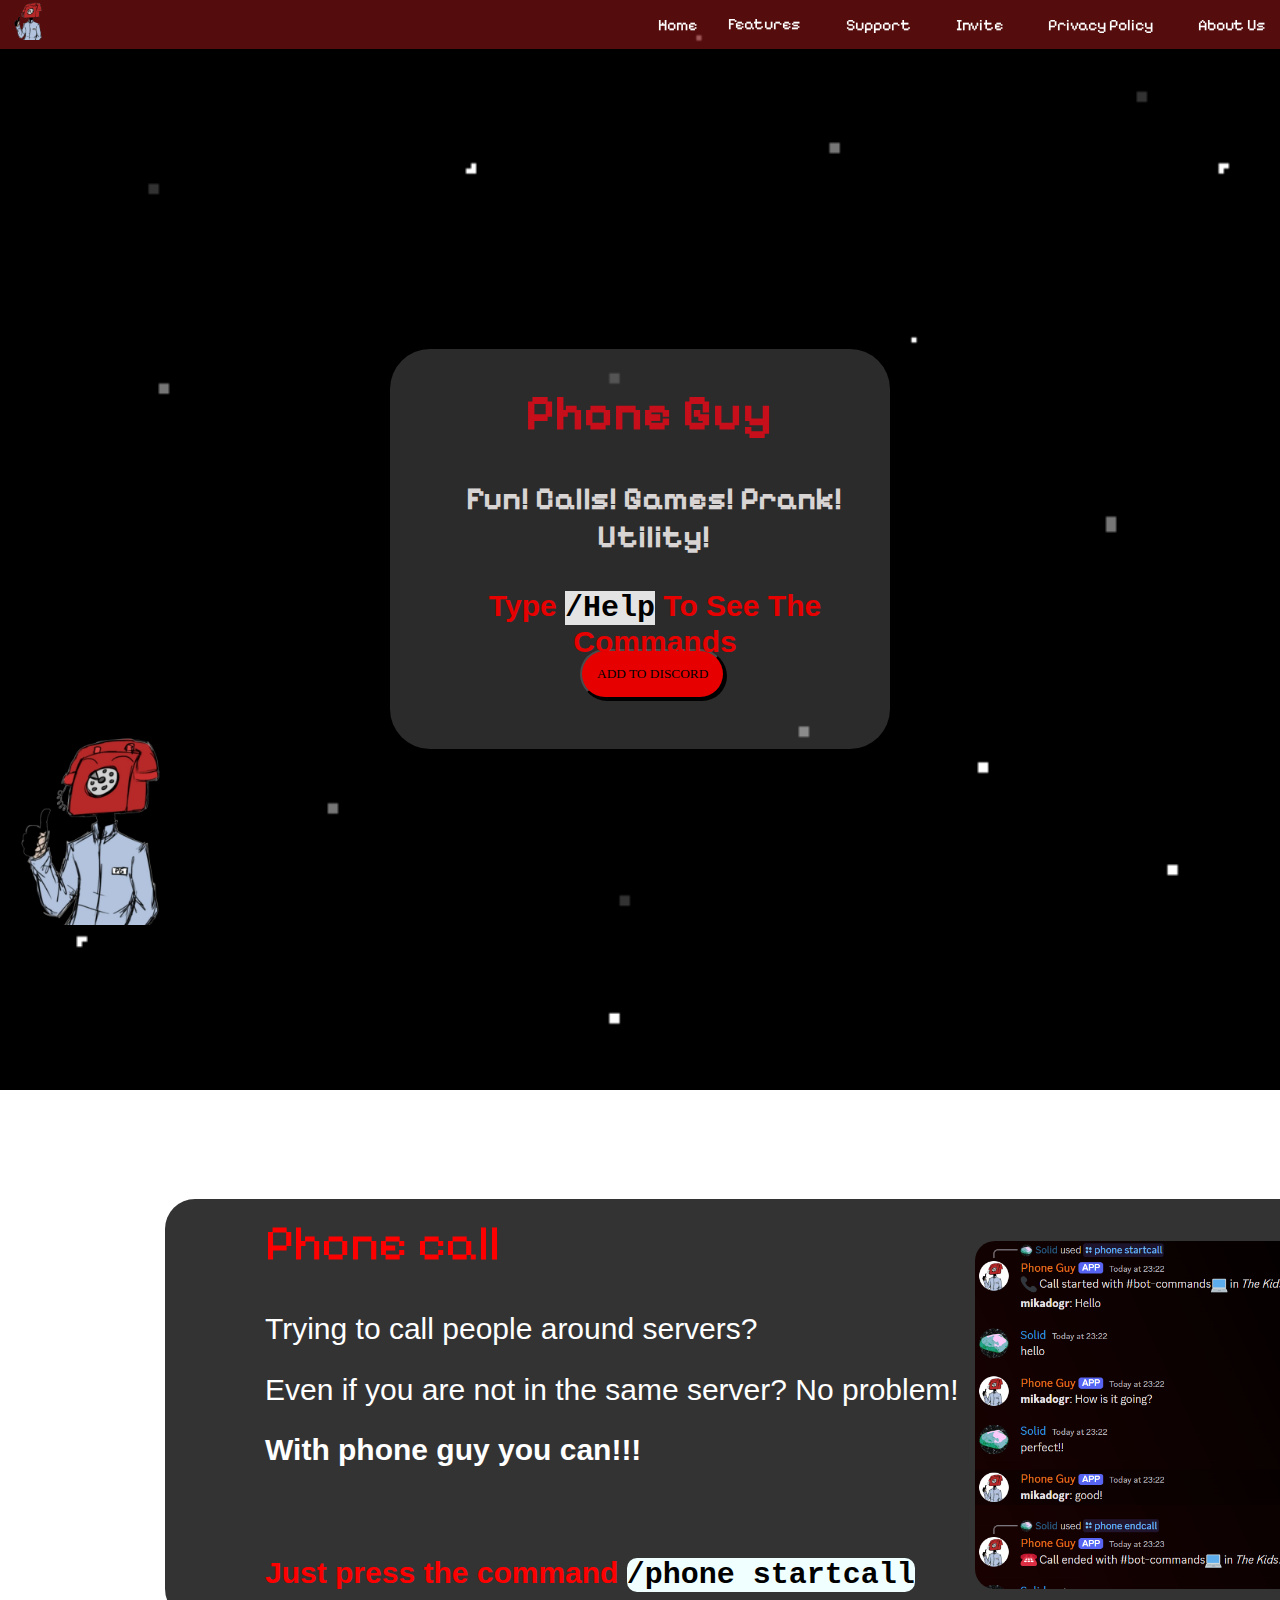
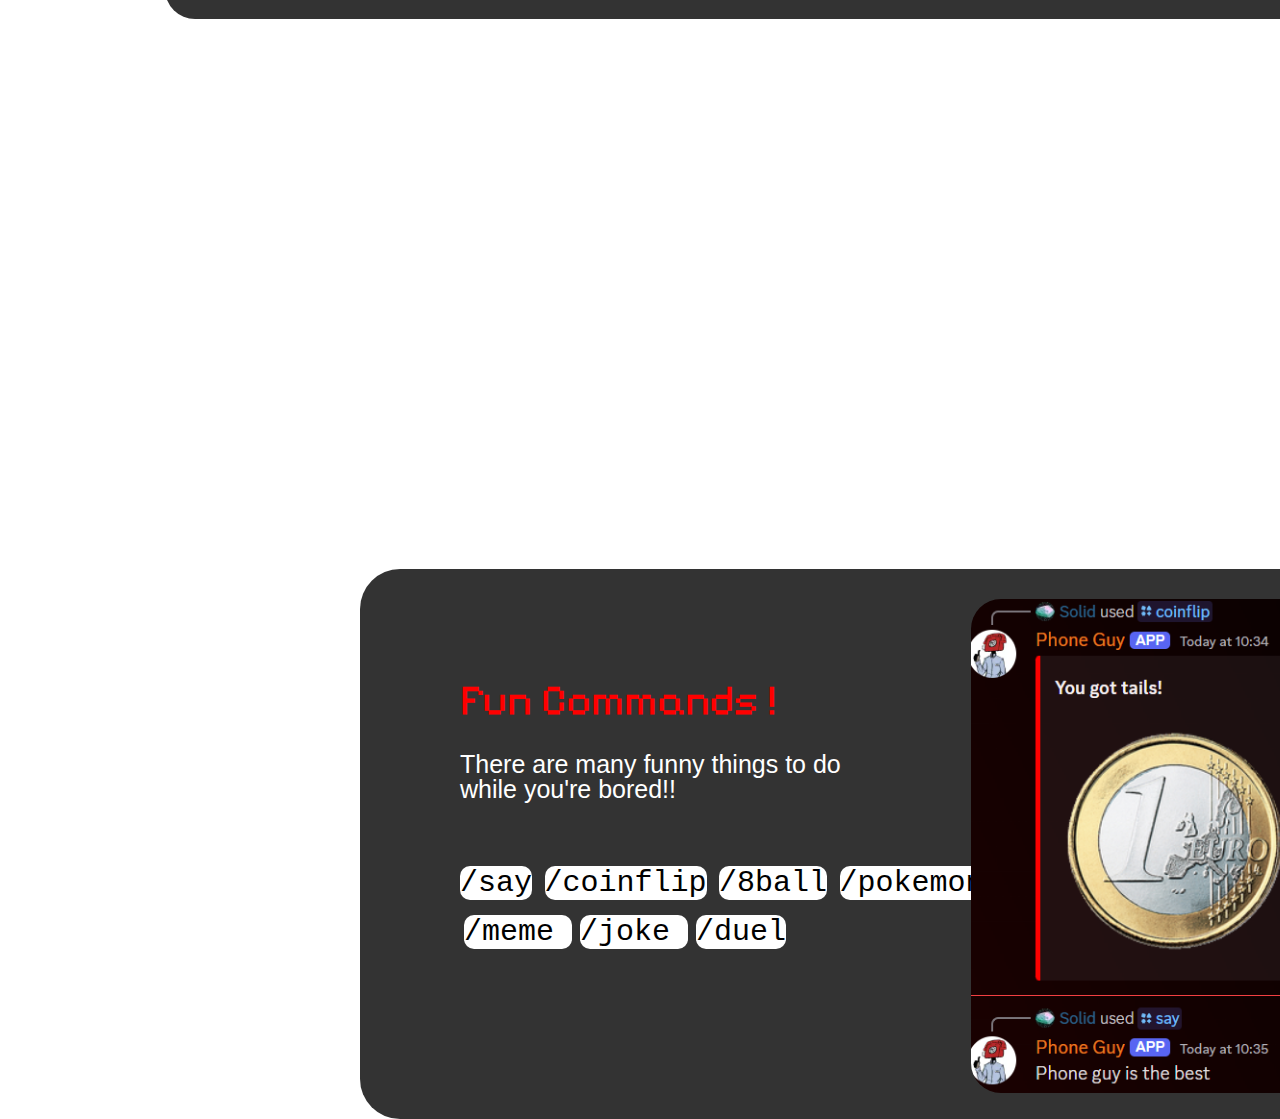
<file: index.html>
<!DOCTYPE html>
<html lang="en">
<head>
    <meta charset="UTF-8">
    <meta name="viewport" content="width=device-width, initial-scale=1.0">
    <title>Phone Guy</title>
    <link rel="stylesheet" href="styles.css">
    <link rel="shortcut icon" href="./images/nonbackroundPhoneGuy.png" type="image/x-icon">
    <!----------------------------------------------------------FONTS------------------------------------------------------------>
    <link rel="preconnect" href="https://fonts.googleapis.com">
    <link rel="preconnect" href="https://fonts.gstatic.com" crossorigin>
    <link href="https://fonts.googleapis.com/css2?family=Bebas+Neue&display=swap" rel="stylesheet">
    <link href="https://fonts.googleapis.com/css2?family=Pixelify+Sans:wght@400..700&display=swap" rel="stylesheet">

</head>
<body>
    



<!--------------------------------------------------------------------NAVBAR---------------------------------------------->


    <nav class="navbar">
       
      
         <div class="logo">
           
             <img   src="./images/nonbackroundPhoneGuy.png" width="40px" style="display: flex;  margin-left: 10px; position: absolute; " alt="">
       </div>



    <ul>
            <li><a href="aboutUs.html" target="_blank"  style="font-family: Pixelify Sans;"> About Us</a></li>
           
            <li><a href="privacy.html" target="_blank"  style="font-family: Pixelify Sans;">Privacy Policy</a></li>
            <li><a href="https://discord.com/oauth2/authorize?client_id=1246109187491233822"  style="font-family: Pixelify Sans;">Invite</a></li>
            <li><a href="https://discord.gg/vMvDACYepM"  style="font-family: Pixelify Sans; ">Support</a></li>
            <div class="dropdown">
                <button class="dropbtn" style="font-family: Pixelify Sans;" >Features
                  <i class="fa fa-caret-down"></i>
                </button>
                <div class="dropdown-content">
                  <a href="https://top.gg/bot/1246109187491233822/vote">📩Vote</a>
                    <a href="#box">📞Phone call</a>
                    <a href="#box3">😂Fun commands</a>
                </div>
              
            </div>

            <div>
            <li><a href="index.html"  style="font-family: Pixelify Sans; float: left; text-align: left;"  >Home</a></li>
            </div>
        </ul>
    </nav>



<!------------------------------------------------------------------END--------------------------------------------------------->



<!---------------------------------------------MAIN BOX----------------------------------------------------->

<div  id="box1"  class="box1">
    <a href="https://discord.com/oauth2/authorize?client_id=1246109187491233822" target="_blank"><button class="btn">Add to Discord</button></a>
<h1 id="text1" class="text">Phone Guy</h1>
<h1  class="text2">Type <code><mark style="background-color: rgb(253, 252, 252);">/help</code></mark> to see the commands</h1>
<h1  class="text3">Fun! Calls! Games! Prank! Utility!</h1>
</div>

<!--------------------------------------------------------2nd BOX----------------------------------------------------->
<div id="box"  class="box2" ><span style="float: left;  "> <h1 style="font-size: 50px; top: 10px; bottom: 5px; position: absolute; font-family: Pixelify Sans;  font-weight: 300;">Phone call</h1></span>
    <br>
   <p style="font-size: 30px; font-family: 'Gill Sans', 'Gill Sans MT', Calibri, 'Trebuchet MS', sans-serif; color: white; text-align: left;">Trying to call people around servers?</p>

    <p style="font-size: 30px;  font-family: 'Gill Sans', 'Gill Sans MT', Calibri, 'Trebuchet MS', sans-serif; float: left;  font-weight: 200; color: white; " >Even if you are not in the same server? No problem!</p>
  
    <h3 style="font-size: 30px;  font-family: 'Gill Sans', 'Gill Sans MT', Calibri, 'Trebuchet MS', sans-serif;  float: left; color: white;">With phone guy you can!!!</h3> 

    <h3 style="font-size: 30px;  font-family: 'Gill Sans', 'Gill Sans MT', Calibri, 'Trebuchet MS', sans-serif;  line-height: 20px; float: left; position: absolute;   bottom: 1%; ">Just press the command  <code><mark style="background-color: azure;  border-radius: 10px; ">/phone startcall</mark></code></h3>

<img src="./images/phoneexample.png" width="350px"  style="position: absolute;  margin-left: 150px; border-radius: 20px;  bottom: 30px;  right: 40px"   alt="Phone call example">

</div>
<!-----------------------------------------------------------------END--------------------------------------------->

<!--------------------------------------3RD BOX-------------------------------------------------->
<div id="box3"><h1 style="font-size: 50px; font-weight: 400; font-size: 43px;   font-family: Pixelify Sans; ">Fun Commands !</h1>
    <img  id="imgExample"  src="./images/funCommandsExample.png"     alt="Fun commands">
    <br>
    <pre style="font-size: 25px; font-family: 'Gill Sans', 'Gill Sans MT', Calibri, 'Trebuchet MS', sans-serif; color: white; ">There are many funny things to do 
        <br>
        <br>
while you're bored!!</pre>

    <br>

    <p style=" margin-left: auto;  margin-right: auto; text-align: left; ">
        <code><mark style="background-color: white; font-size: 30px;  border-radius: 10px;">/say</mark></code>
        <code><mark style="background-color: white; font-size: 30px; border-radius: 10px;">/coinflip</mark></code> 
      
         <code><mark style="background-color: white;  font-size: 30px; border-radius: 10px;">/8ball</mark></code>
      <code><mark style="background-color: white; font-size: 30px; border-radius: 10px;"> /pokemon </mark></code>
<br>
<br>
<br>
<br>
<br>
<br>
<br>
<br>
      <code class="code"><mark style="background-color: white; font-size: 30px; border-radius: 10px;"> /meme </mark></code>
      <code class="code"><mark style="background-color: white; font-size: 30px; border-radius: 10px;"> /joke </mark></code>
      <code class="code"><mark style="background-color: white; font-size: 30px; border-radius: 10px;"> /duel </mark></code>
    </p>

</div>
<!-------------------------------------------------------------END----------------------------------------------------------------->


<img  src="./images/nonbackroundPhoneGuy.png"  width="200px"  alt="sorry" class="phoneguy">








            
<script src="script.js"></script>


</body>
</html>
</file>
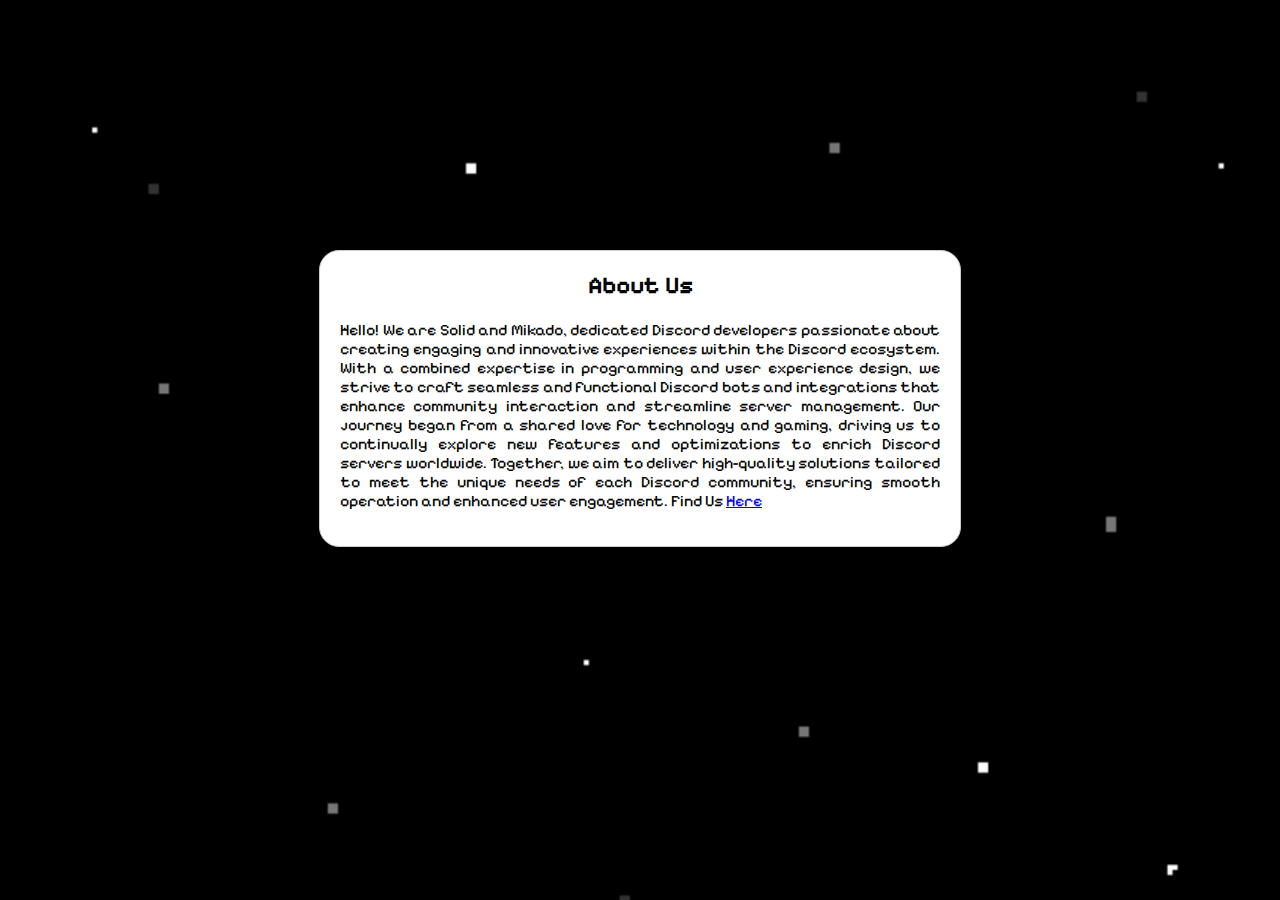
<file: aboutUs.html>
<!DOCTYPE html>
<html lang="en">
<head>
    <meta charset="UTF-8">
    <meta name="viewport" content="width=device-width, initial-scale=1.0">
    <link rel="stylesheet" href="styles.css">
    <link rel="shortcut icon" href="/images/nonbackroundPhoneGuy.png" type="image/x-icon">
    <link rel="preconnect" href="https://fonts.googleapis.com">
    <link rel="preconnect" href="https://fonts.gstatic.com" crossorigin>
    <link href="https://fonts.googleapis.com/css2?family=Bebas+Neue&display=swap" rel="stylesheet">
    <link href="https://fonts.googleapis.com/css2?family=Pixelify+Sans:wght@400..700&display=swap" rel="stylesheet">


    <title>About Us</title>
</head>
<body>
    
    <div class="about-us">
        <h2>About Us</h2>
        <p>Hello! We are Solid and Mikado, dedicated Discord developers passionate about creating engaging and innovative experiences within the Discord ecosystem. With a combined expertise in programming and user experience design, we strive to craft seamless and functional Discord bots and integrations that enhance community interaction and streamline server management. Our journey began from a shared love for technology and gaming, driving us to continually explore new features and optimizations to enrich Discord servers worldwide. Together, we aim to deliver high-quality solutions tailored to meet the unique needs of each Discord community, ensuring smooth operation and enhanced user engagement. Find Us <a id="hereLink" href="https://discord.com/invite/vMvDACYepM">Here</a>   </p>
    </div>









</body>
</html>
</file>
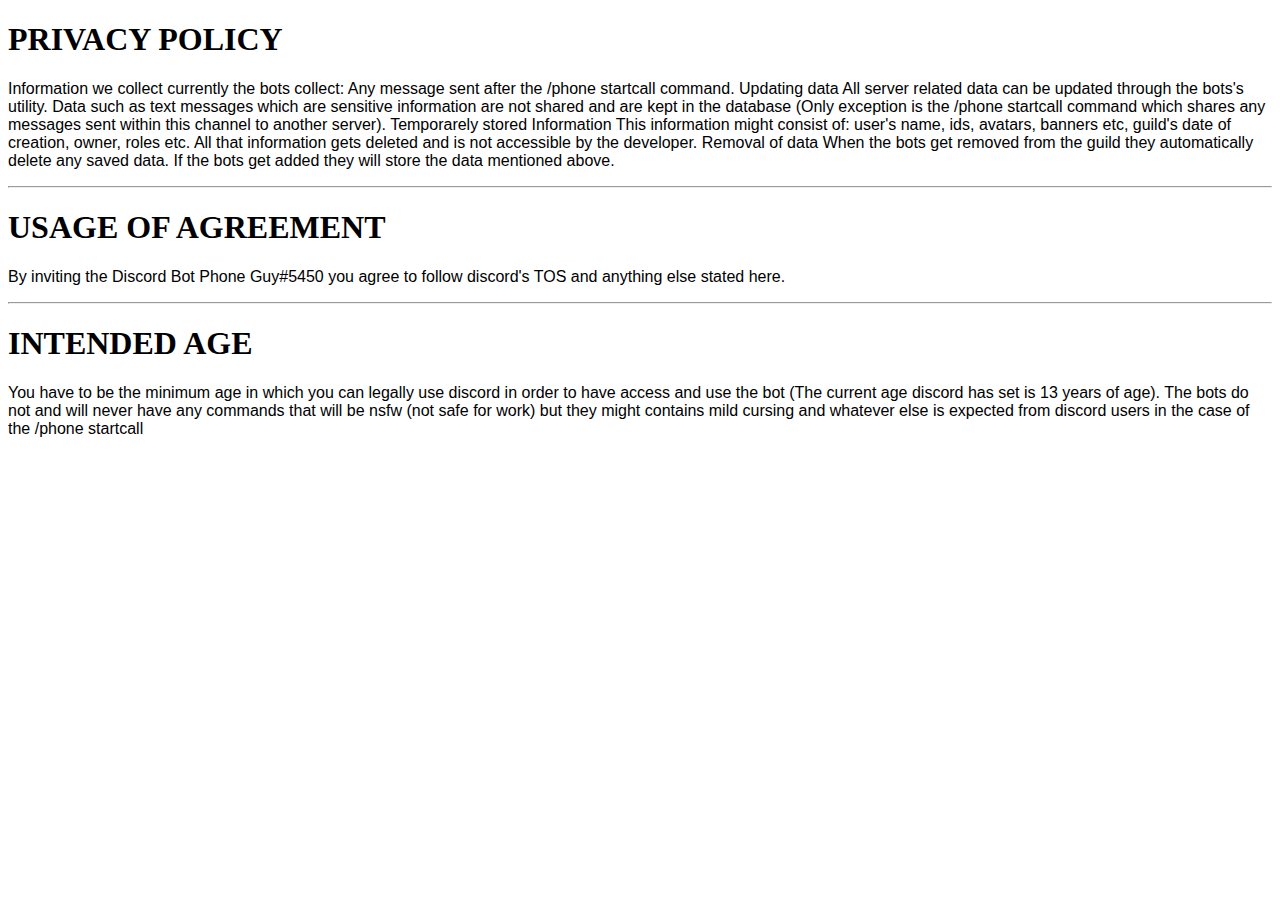
<file: privacy.html>
<!DOCTYPE html>
<html lang="en">
<head>
    <meta charset="UTF-8">
    <meta name="viewport" content="width=device-width, initial-scale=1.0">
    <title>Privacy Policy</title>
    <link rel="shortcut" href="/images/nonbackroundPhoneGuy.png" type="image/x-icon">
    <link rel="stylesheet" href="style.css">
</head>
<body id="color">

 


 





    <h1 >PRIVACY POLICY</h1>
    <p style="font-family: Arial, Helvetica, sans-serif;" class="privacy">Information we collect
        currently the bots collect:
        Any message sent after the /phone startcall command.
        Updating data
        All server related data can be updated through the bots's utility. Data such as text messages which are sensitive information are not shared and are kept in the database (Only exception is the /phone startcall command which shares any messages sent within this channel to another server).
        Temporarely stored Information
        This information might consist of: user's name, ids, avatars, banners etc, guild's date of creation, owner, roles etc.
        All that information gets deleted and is not accessible by the developer.
        Removal of data
        When the bots get removed from the guild they automatically delete any saved data. If the bots get added they will store the data mentioned above.</p>
<hr>

<h1>USAGE OF AGREEMENT</h1>
<p style="font-family: Arial, Helvetica, sans-serif;">By inviting the Discord Bot <mark style="background-color: white;">Phone Guy#5450</mark>  you agree to follow discord's TOS and anything else stated here.</p>
<hr>
<h1>INTENDED AGE</h1>
<p style="font-family: Arial, Helvetica, sans-serif;">You have to be the minimum age in which you can legally use discord in order to have access and use the bot (The current age discord has set is 13 years of age).
    The bots do not and will never have any commands that will be nsfw (not safe for work) but they might contains mild cursing and whatever else is expected from discord users in the case of the /phone startcall</p>





</div>



</body>
</html>
</file>
<file: styles.css>
/*---------------------------------FIRST BOX-----------------------------------*/
#box1.box1{
    background-color: rgba(243, 241, 241, 0.2);    
    inline-size: 500px ;
    block-size: 400px;
    border-radius: 40px;
    margin: auto;
margin-block-start: 300px;
position: relative;
opacity: 0.9;
}


#text1.text{
    position: absolute;
    text-align: center;
    color: rgb(221, 16, 30);
font-family: Pixelify Sans;
 font-size: 50px;
  
margin-inline-start: 135px;
}



.text2{
    color: red;
   font-family: 'Franklin Gothic Medium', 'Arial Narrow', Arial, sans-serif;
    text-transform: capitalize;
    font-size: 30px;
    text-align: center;
    position: absolute;
    margin-inline-start: 0px;
    inset-block-start: 220px;
    inset-inline-start: 30px;
   
    
}

.text3{
    color: rgb(240, 235, 235);
    text-align: center;
     font-family:  Pixelify Sans;
    text-transform: capitalize;
    margin-inline-start: 40px;
    position: absolute;
    inset-block-start: 110px;
    inset-inline-end: 8px;
inset-inline-start: -5px;

   
}






/*------------------------ADD TO DISCORD BUTTON-----------------------------------*/

.btn{
 background-color: red;
    text-transform: uppercase;
    text-decoration: none;
    border-radius: 30px;
    block-size: 50px;
 margin: auto;
margin-inline-start: 190px;
inset-block-end: 50px;
position: absolute;
font-family: fantasy;
padding: 15px;
box-shadow: 2px 2px;
cursor: pointer;
display: inline-block;
-webkit-transition-duration: 0.3s;
transition-duration: 0.3s;
-webkit-transition-property: box-shadow, transform;
transition-property: box-shadow, transform;

}









/*----------------------------------------- INVITE BUTTON ANIMATION------------------------------*/

.btn:hover, .btn:focus, .btn:active{
    box-shadow: 0 0 20px rgba(198, 20, 20, 0.5);
    -webkit-transform: scale(1.1);
    transform: scale(1.1);
}
  




#color{
   background-color: white;
    background-repeat: no-repeat;
    background-size: cover;
}




.phoneguy{
   background-repeat: no-repeat;
   background-position: left;
   background-size: cover;
 
   position: fixed;
   z-index: 1000;
 inset-block-end: -25px;
}

/*----------------------------------------BODY----------------------------------*/
body{
  background-image: url('./images/b471d641c2fb84308dfb016cbf4ac6bb.gif');
  background-attachment: fixed;
      background-repeat: no-repeat;
      background-position: center;
      background-size: cover;
      
      margin: 0px;
  }





/*--------------------------------NAVBAR-----------------------------*/

.navbar ul{
    list-style-type: none;
    background-color: rgba(119, 17, 17, 0.7);
    margin: 0px;
    padding: 0px;
    overflow: hidden;
   
}

.dropdown{
    overflow: hidden;
    float: inline-end;
}


.dropdown .dropbtn {
    font-size: 16px;
    border: none;
    outline: none;
    color: white;
    padding: 14px 16px;
    background-color: inherit;
    font-family: inherit; 
    margin: 0; 
    
  }











  .dropdown-content {
    display: none;
    position: absolute;
    background-color: #161414;
    min-inline-size: 160px;
    box-shadow: 0px 8px 16px 0px rgba(0,0,0,0.2);
    z-index: 1;
  }





  .dropdown-content a {
    float: none;
    color: rgb(29, 27, 27);
    padding: 12px 16px;
    text-decoration: none;
    display: block;
    text-align: start;
    font-family: 'Gill Sans', 'Gill Sans MT', Calibri, 'Trebuchet MS', sans-serif;
  }
  
  /* Add a grey background color to dropdown links on hover */
  .dropdown-content a:hover {
    background-color: #e9e4e4;
  }
  
  /* Show the dropdown menu on hover */
  .dropdown:hover .dropdown-content {
    display: block;
  }





  a:hover, .dropdown:hover .dropbtn {
    background-color: black;
  }











.navbar a{
    color: white;
    text-decoration: none;
    padding: 15px;
    display: block;
    text-align: center;
    margin-inline-start: 15px;
   
}



.navbar a:hover{
    background-color: hsl(0, 0%, 10% );
    transition-duration: 1.5s;
}


.navbar li{
    float: inline-end;
   
}






/*-----------------------BOX 2---------------------------------*/
#box.box2{
    background-color: rgba(0, 0, 0, 0.8); 
    padding: 100px;
    inline-size: 1000px;
    block-size: 220px;
inset-block-end: -450px;
position: relative;
text-align: center;
font-size: 50px;
line-height:0.01cm;
font-family: Bebas Neue;
color: red;
border-radius: 30px;
inset-inline-start: 125px;
margin: auto;


}


/*--------------------------BOX 3--------------------------*/
#box3{
    background-color: rgba(0, 0, 0, 0.8);
    padding: 100px;
    inline-size: 800px;
    block-size: 350px;
    inset-block-end: -500px;
    position: relative;
    font-size: 50px;
    line-height: 5px;
    color: red;
    border-radius: 40px;
    inset-inline-end: -220px;
    padding: 100px;
  inset-block-end: -1000px;
margin: auto;

}


#imgExample{
    inline-size: 380px;
    float: inline-end;
padding: 10px;
position: absolute;
inset-block-start: 20px;
border-radius: 40px;
inset-inline-end: -1px;
display: block;
}




.navbar {
  position: -webkit-sticky; /* For Safari */
  position: sticky;
  inset-block-start: 0;
  inline-size: 100%;
  z-index: 1000;
  
}





.about-us {
  inline-size: 80%;
  max-inline-size: 600px;
  background-color: #ffffff;
  border: 1px solid #ccc;
  padding: 20px;
  border-radius: 20px;
  box-shadow: 0 4px 8px rgba(0, 0, 0, 0.1);
  text-align: justify;
  margin: auto;
font-family: Pixelify Sans;
margin-block-start: 250px;

}

.about-us h2 {
  text-align: center;
  color: #050505;
  margin-block-start: 0;
  font-family: Pixelify Sans;
}





#hereLink:hover {
  background-color: rgb(6, 8, 8);
  border-radius: 5px;
  transition-duration: 1s; 
}




.code{
  margin: 2px 4px;
}
</file>
<file: style.css>
/*---------FOR PRIVACY PAGE------------------*/
#color{
    background-color: white;
     background-repeat: no-repeat;
     background-size: cover;
 }
</file>
